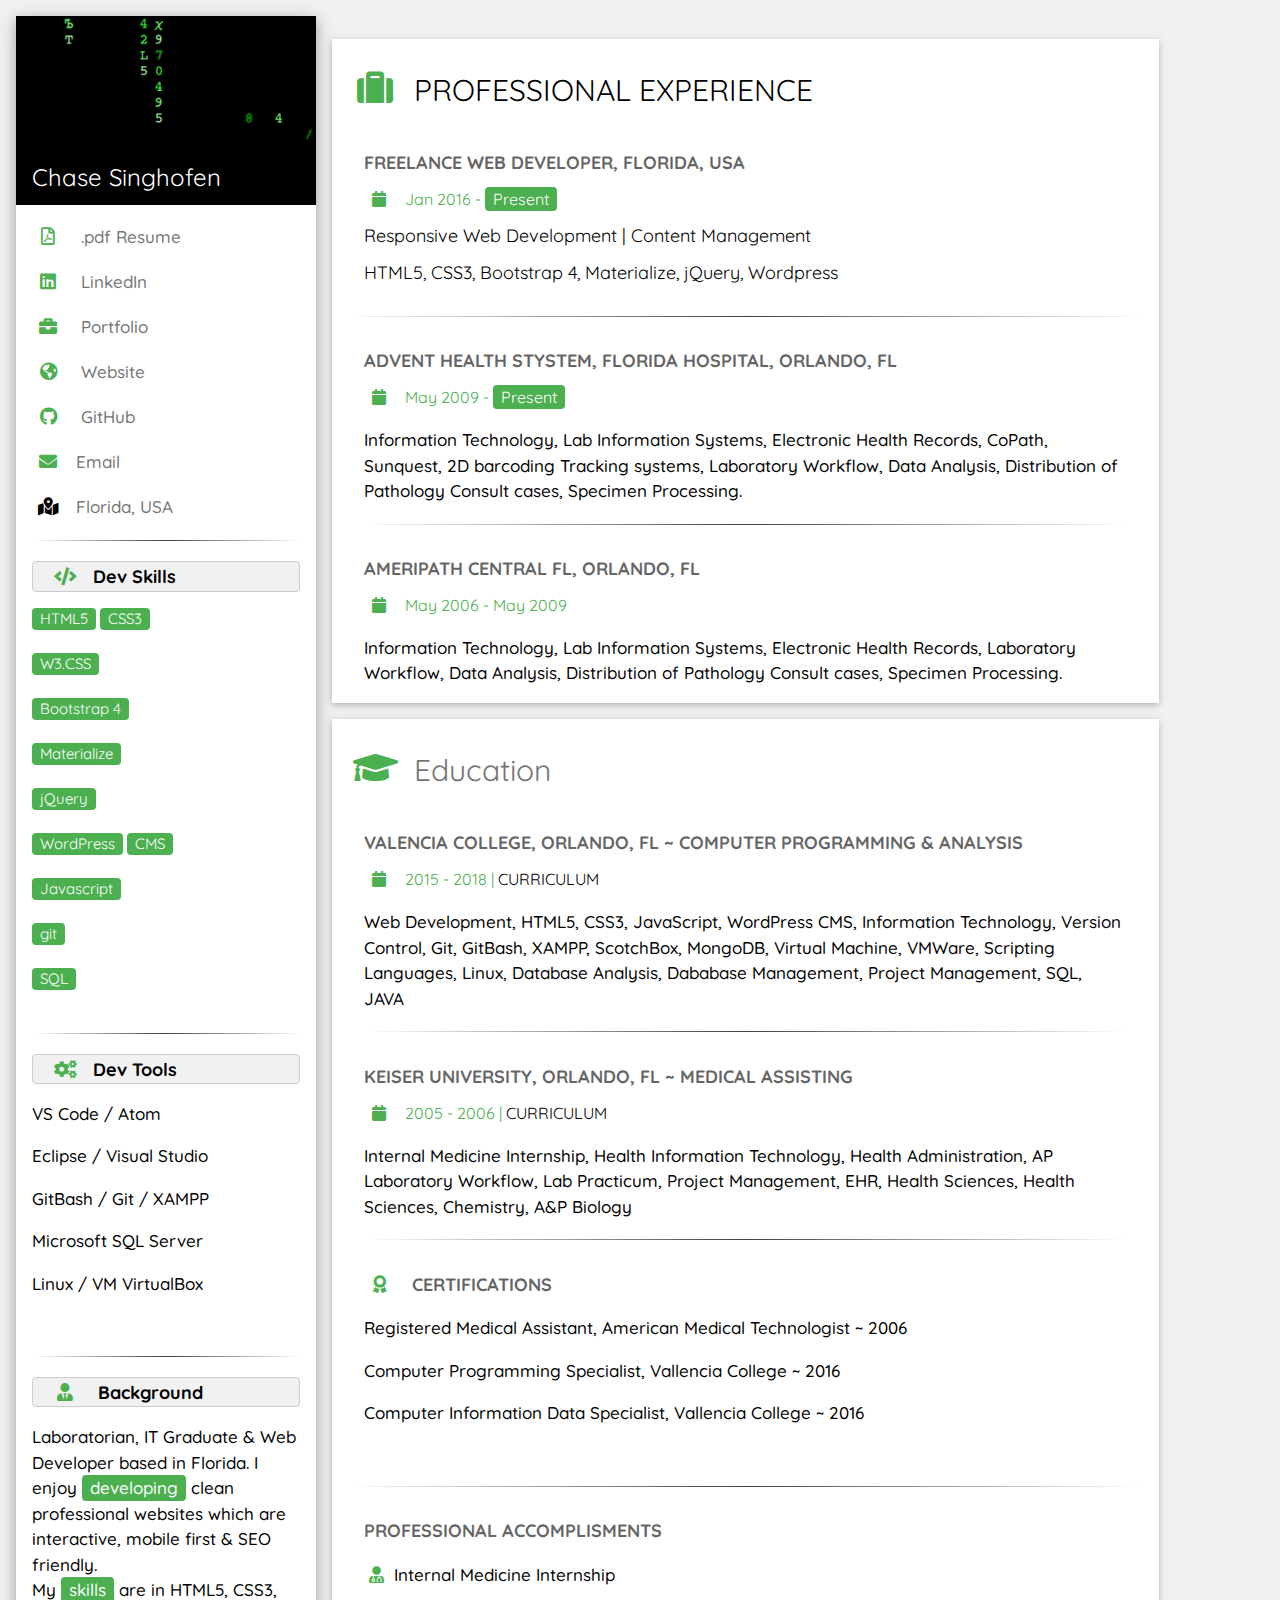
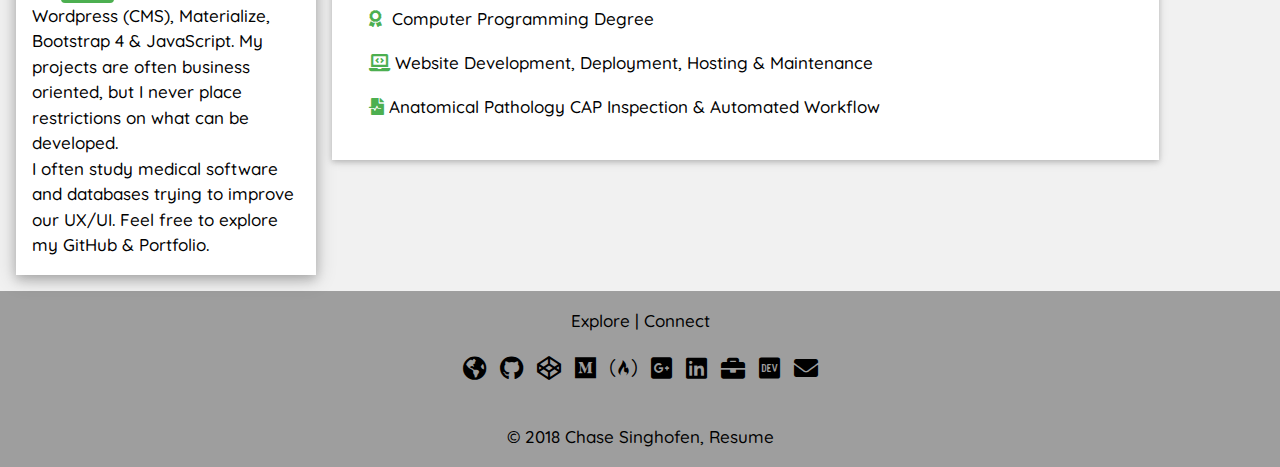
<file: resume.html>
<!DOCTYPE html>
<html>

<title>Chase Singhofen | Web Development</title>
<meta charset="UTF-8">
<meta name="viewport" content="width=device-width, initial-scale=1">

<head>
  <!-- favicon links -->
  <link rel="apple-touch-icon" sizes="57x57" href="img/apple-icon-57x57.png">
  <link rel="apple-touch-icon" sizes="60x60" href="img/apple-icon-60x60.png">
  <link rel="apple-touch-icon" sizes="72x72" href="img/apple-icon-72x72.png">
  <link rel="apple-touch-icon" sizes="76x76" href="img/apple-icon-76x76.png">
  <link rel="apple-touch-icon" sizes="114x114" href="img/apple-icon-114x114.png">
  <link rel="apple-touch-icon" sizes="120x120" href="img/apple-icon-120x120.png">
  <link rel="apple-touch-icon" sizes="144x144" href="img/apple-icon-144x144.png">
  <link rel="apple-touch-icon" sizes="152x152" href="img/apple-icon-152x152.png">
  <link rel="apple-touch-icon" sizes="180x180" href="img/apple-icon-180x180.png">
  <link rel="icon" type="image/png" sizes="192x192" href="img/android-icon-192x192.png">
  <link rel="icon" type="image/png" sizes="32x32" href="img/favicon-32x32.png">
  <link rel="icon" type="image/png" sizes="96x96" href="img/favicon-96x96.png">
  <link rel="icon" type="image/png" sizes="16x16" href="img/favicon-16x16.png">
  <link rel="manifest" href="/manifest.json">
  <meta name="msapplication-TileColor" content="#ffffff">
  <meta name="msapplication-TileImage" content="/ms-icon-144x144.png">
  <meta name="theme-color" content="#ffffff">
  <!-- cdn's & custom styles -->
  <link rel="stylesheet" href="https://www.w3schools.com/w3css/4/w3.css">
  <link rel="stylesheet" href="https://use.fontawesome.com/releases/v5.4.2/css/all.css">
  <link rel="stylesheet" href="w3css.css">
  <link rel="stylesheet" href="resume.css">


</head>

<body class="w3-light-grey">

  <!-- Page Container -->
  <div class="w3-content w3-margin-top" style="max-width:1400px;">

    <!-- The Grid -->
    <div class="w3-row-padding">

      <!-- Left Column -->
      <div class="w3-quarter">
        <div class="w3-white w3-text-grey w3-card-4">
          <div class="w3-display-container w3-animate-zoom">
            <!-- External Link: https://media.giphy.com/media/AOSwwqVjNZlDO/giphy.gif -->
            <img src="resume-giphy.gif" style="width:100%" alt="resume-image">
            <div class="w3-display-bottomleft w3-container w3-text-white">
              <h3 class="w3-animate-right">Chase Singhofen</h3>
            </div>
          </div>

          <div class="w3-container w3-hover-light-grey">
            <div id="google_translate_element"></div>
            <script type="text/javascript">
              function googleTranslateElementInit() {
                new google.translate.TranslateElement({ pageLanguage: 'en' }, 'google_translate_element');
              }
            </script>
            <script type="text/javascript" src="//translate.google.com/translate_a/element.js?cb=googleTranslateElementInit"></script>

            <p>
              <i class="far fa-file-pdf fa-fw w3-margin-right w3-large w3-text-green"></i>
              <a class="w3-hover-text-green" href="chase-singhofen-WEB-DEV-resume.pdf" download>.pdf Resume</a>
            </p>

            <p>
              <i class="fab fa-linkedin fa-fw w3-margin-right w3-large w3-text-green"></i>
              <a class="w3-hover-text-green" href="https://www.linkedin.com/in/chasesinghofen/" target="_blank">LinkedIn</a>
            </p>

            <p>
              <i class="fa fa-briefcase fa-fw w3-margin-right w3-large w3-text-green"></i>
              <a class="w3-hover-text-green" href="https://chasesinghofen.github.io/chasesinghofen/" target="_blank">Portfolio</a>
            </p>

            <p>
              <i class="fas fa-globe-americas w3-spin fa-fw w3-margin-right w3-large w3-text-green"></i>
              <a class="w3-hover-text-green" href="https://singhofen.github.io/" target="_blank">Website</a>
            </p>

            <p>
              <i class="fab fa-github fa-fw w3-margin-right w3-large w3-text-green"></i>
              <a class="w3-hover-text-green" href="https://github.com/singhofen" target="_blank">GitHub</a>
            </p>

            <p>
              <i class="fa fa-envelope fa-fw w3-margin-right w3-large w3-text-green">
                <a class="w3-hover-text-green" href="mailto:ch83311s@yahoo.com?Subject=Hey%20there" target="_top">
              </i>Email</a>
            </p>

            <p>
              <i class="fas fa-map-marked-alt fa-fw w3-margin-right w3-large w3-text-black"></i class="w3-text-black">Florida,
              USA</p>
            <hr>

            <p class="w3-panel w3-light-grey w3-border w3-round w3-large">
              <b>
                <i class="fas fa-code fa-fw w3-margin-right w3-text-green"></i>Dev Skills
              </b>
            </p>

            <span class="w3-tag w3-green w3-round w3-animate-zoom">HTML5</span>
            <span class="w3-tag w3-green w3-round w3-animate-zoom">CSS3</span>
            <br>
            <br>
            <span class="w3-tag w3-green w3-round w3-animate-right">W3.CSS</span>

            <br>
            <br>
            <span class="w3-tag w3-green w3-round w3-animate-zoom">Bootstrap 4</span>
            <br>
            <br>


            <span class="w3-tag w3-green w3-round w3-animate-right">Materialize</span>
            <br>
            <br>
           
            <span class="w3-tag w3-green w3-round w3-animate-left">jQuery</span>

            <br>
            <br>
            

            <span class="w3-tag w3-green w3-round w3-animate-top">WordPress</span>
            <span class="w3-tag w3-green w3-round w3-animate-zoom">CMS</span>

            <br>
            <br>

            <span class="w3-tag w3-green w3-round w3-animate-bottom">Javascript</span>

            <br>
            <br>

            <span class="w3-tag w3-green w3-round w3-animate-left">git</span>
            <br>
            <br>

            <span class="w3-tag w3-green w3-round w3-animate-top">SQL</span>

            <br>
            <br>

            <hr>

            <p class="w3-panel w3-light-grey w3-border w3-round w3-large w3-text-theme">
              <b>
                <i class="fas fa-cogs fa-fw w3-margin-right w3-text-green w3-spin"></i>Dev Tools
              </b>
            </p>
            <p class="w3-text-black">VS Code / Atom</p>
            <div>
              <!-- Some optional content/description -->
            </div>
            <p class="w3-text-black">Eclipse / Visual Studio </p>
            <div>
              <!-- Some optional content/description -->
            </div>
            <p class="w3-text-black"> GitBash / Git / XAMPP </p>
            <div>
              <!-- Some optional content/description -->
            </div>
            <p class="w3-text-black">Microsoft SQL Server</p>
            <div>
              <!-- Some optional content/description -->
            </div>
            <p class="w3-text-black">Linux / VM VirtualBox</p>
            <div>
              <!-- Some optional content/description -->
            </div>
            <br>
            <hr>
            <p class="w3-panel w3-light-grey w3-border w3-round w3-large w3-text-theme">
              <b>
                <i class="fas fa-user-tie fa-fw w3-margin-right w3-text-green"></i>
                Background
              </b>
            </p>
            <p class="w3-text-black">Laboratorian, IT Graduate & Web Developer based in Florida. I enjoy
              <span class="w3-tag w3-green w3-round">developing
              </span> clean professional websites which are interactive, mobile first & SEO friendly.
              <br> My
              <span class="w3-tag w3-green w3-round">skills</span> are in HTML5, CSS3, Wordpress (CMS), Materialize,
              Bootstrap 4 & JavaScript. My projects are often
              business oriented, but I never place restrictions on what can be developed.
              <br> I often study medical software and databases trying to improve our UX/UI. Feel free to explore my
              GitHub &
              Portfolio. </p>
          </div>
        </div>
      </div>
      <br>

      <!-- End Left Column -->

      <!-- Right Column -->

      <!-- Professional experience section -->

      <div class="w3-twothird">
        <div class="w3-container w3-card w3-white w3-margin-bottom">
          <h2 class="w3-text-black w3-padding-16">
            <i class="fa fa-suitcase fa-fw w3-margin-right w3-xxlarge w3-text-green"></i>PROFESSIONAL EXPERIENCE
          </h2>
          <!-- section 1 work experience -->
          <div class="w3-container">
            <h5 class="w3-opacity">
              <b>FREELANCE WEB DEVELOPER, FLORIDA, USA</b>
            </h5>
            <h6 class="w3-text-green">
              <i class="fa fa-calendar fa-fw w3-margin-right"></i>Jan 2016 -
              <span class="w3-tag w3-green w3-round">
                Present</span>
            </h6>
            <!-- quick summary about my development -->
            <h5>Responsive Web Development | Content Management </h5>

            <h5>HTML5, CSS3, Bootstrap 4, Materialize, jQuery, Wordpress</h5>
          </div>
          <hr>
          <!-- section 2 work experience -->
          <div class="w3-container">
            <h5 class="w3-opacity">
              <b>ADVENT HEALTH STYSTEM, FLORIDA HOSPITAL, ORLANDO, FL</b>
            </h5>
            <h6 class="w3-text-green">
              <i class="fa fa-calendar fa-fw w3-margin-right"></i>May 2009 -
              <span class="w3-tag w3-green w3-round">Present</span>
            </h6>
            <p>Information Technology, Lab Information Systems, Electronic Health Records, CoPath, Sunquest, 2D
              barcoding Tracking
              systems, Laboratory Workflow, Data Analysis, Distribution of Pathology Consult cases, Specimen
              Processing.
            </p>
            <hr>
          </div>
          <!-- section 3 work experience -->
          <div class="w3-container">
            <h5 class="w3-opacity">
              <b>AMERIPATH CENTRAL FL, ORLANDO, FL</b>
            </h5>
            <h6 class="w3-text-green">
              <i class="fa fa-calendar fa-fw w3-margin-right"></i>May 2006 - May 2009</h6>
            <p>Information Technology, Lab Information Systems, Electronic Health Records, Laboratory Workflow, Data
              Analysis,
              Distribution of Pathology Consult cases, Specimen Processing. </p>

          </div>
        </div>
        <!-- education section  -->
        <div class="w3-container w3-card w3-white">
          <h2 class="w3-text-grey w3-padding-16">
            <i class="fas fa-graduation-cap fa-fw w3-margin-right w3-xxlarge w3-text-green"></i>Education</h2>
          <div class="w3-container">
            <h5 class="w3-opacity">
              <b>VALENCIA COLLEGE, ORLANDO, FL ~ COMPUTER PROGRAMMING & ANALYSIS</b>
            </h5>
            <h6 class="w3-text-green">
              <i class="fa fa-calendar fa-fw w3-margin-right"></i>2015 - 2018 |
              <span class="w3-text-black">CURRICULUM</span>
            </h6>
            <p>Web Development, HTML5, CSS3, JavaScript, WordPress CMS, Information Technology, Version Control, Git,
              GitBash,
              XAMPP, ScotchBox, MongoDB, Virtual Machine, VMWare, Scripting Languages, Linux, Database Analysis,
              Dababase
              Management, Project Management, SQL, JAVA</p>
            <hr>
          </div>
          <div class="w3-container">
            <h5 class="w3-opacity">
              <b>KEISER UNIVERSITY, ORLANDO, FL ~ MEDICAL ASSISTING </b>
            </h5>
            <h6 class="w3-text-green">
              <i class="fa fa-calendar fa-fw w3-margin-right"></i>2005 - 2006 |
              <span class="w3-text-black">CURRICULUM</span>
            </h6>
            <p>Internal Medicine Internship, Health Information Technology, Health Administration, AP Laboratory
              Workflow, Lab
              Practicum, Project Management, EHR, Health Sciences, Health Sciences, Chemistry, A&P Biology </p>
            <hr>
          </div>
          <div class="w3-container">
            <h5 class="w3-text-green">
              <i class="fa fa-award fa-fw w3-margin-right"></i>
              <b class="w3-text-black w3-opacity">CERTIFICATIONS</b>
            </h5>
            <p>Registered Medical Assistant, American Medical Technologist ~ 2006</p>
            <p>Computer Programming Specialist, Vallencia College ~ 2016</p>
            <p>Computer Information Data Specialist, Vallencia College ~ 2016</p>
            <br>
          </div>
          <hr>
          <div class="w3-container">
            <h5 class="w3-text-green">
              <b class="w3-text-black w3-opacity"> PROFESSIONAL ACCOMPLISMENTS</b>
            </h5>
            <p>
              <i class="fas fa-user-md w3-text-green"></i> Internal Medicine Internship</p>
            <p>
              <i class="fas fa-award w3-text-green"></i> Computer Programming Degree</p>
            <p>
              <i class="fas fa-laptop-code w3-text-green"></i>Website Development, Deployment, Hosting & Maintenance</p>
            <p>
              <i class="fas fa-file-medical-alt w3-text-green"></i>Anatomical Pathology CAP Inspection & Automated
              Workflow
            </p>
            <br>
          </div>
        </div>

        <!-- End Right Column -->
      </div>

      <!-- End Grid -->
    </div>

    <!-- End Page Container -->
  </div>
  <!-- footer & fa fa social links -->
  <footer class="w3-container w3-grey w3-center w3-margin-top">
    <p>Explore | Connect</p>

    <a href="https://singhofen.github.io/" target="_blank">
      <i id="icons" class="fas fa-globe-americas w3-xlarge w3-hover-opacity"></i>
    </a>

    <a href="https://github.com/singhofen" target="_blank">
      <i id="icons" class="fab fa-github w3-xlarge w3-hover-opacity"></i>
    </a>

    <a href="https://codepen.io/csinghofen/" target="_blank">
      <i id="icons" class="fab fa-codepen w3-xlarge w3-hover-opacity"></i>
    </a>

    <a href="https://medium.com/@ch83311s" target="_blank">
      <i id="icons" class="fab fa-medium w3-xlarge w3-hover-opacity"></i>
    </a>

    <a href="https://www.freecodecamp.org/singhofen" target="_blank">
      <i id="icons" class="fab fa-free-code-camp w3-xlarge w3-hover-opacity"></i>
    </a>

    <a href="https://plus.google.com/" target="_blank">
      <i id="icons" class="fab fa-google-plus-square w3-xlarge w3-hover-opacity"></i>
    </a>

    <a href="https://www.linkedin.com/in/chasesinghofen" target="_blank">
      <i id="icons" class="fab fa-linkedin w3-xlarge w3-hover-opacity"></i>
    </a>

    <a href="https://chasesinghofen.github.io/chasesinghofen/" target="_blank">
      <i id="icons" class="fas fa-briefcase w3-xlarge w3-hover-opacity"></i>
    </a>

    <a href="https://dev.to/singhofen" target="_blank">
      <i id="icons" class="fab fa-dev w3-xlarge w3-hover-opacity"></i>
    </a>

    <a href="mailto:ch83311s@yahoo.com?Subject=Hey%20there" target="_blank">
      <i id="icons" class="fa fa-envelope w3-xlarge w3-hover-opacity"></i>
    </a>

    <br>
    <br>
    <p>&copy; 2018 Chase Singhofen, Resume</p>
  </footer>
</body>

</html>
</file>
<file: resume.css>
@import url('https://fonts.googleapis.com/css?family=Montserrat|Quicksand');

html,body,h1,h2,h3,h4,h5,h6 {
  font-family: 'Montserrat', sans-serif;
  font-family: 'Quicksand', sans-serif;
  
}

p{
  font-size: 17px;
  font-weight: 500;
}

i{
  margin: 5px;
}
a{
  text-decoration: none;

}
/* individual css hover */

/* .fas:hover{
  color: white;
}
.fab:hover{
  color: white;
}
.fa:hover{
  color: white;
} */

#icons:hover{
  color:#f3f3f3;
}

/* Gradient transparent - color - transparent */

hr {
  border: 0;
  height: 1px;
  background-image: linear-gradient(to right, rgba(0, 0, 0, 0), rgba(0, 0, 0, 0.75), rgba(0, 0, 0, 0));
}
</file>
<file: w3css.css>
/* W3.CSS 4.10 February 2018 by Jan Egil and Borge Refsnes */
html{box-sizing:border-box}*,*:before,*:after{box-sizing:inherit}
/* Extract from normalize.css by Nicolas Gallagher and Jonathan Neal git.io/normalize */
html{-ms-text-size-adjust:100%;-webkit-text-size-adjust:100%}body{margin:0}
article,aside,details,figcaption,figure,footer,header,main,menu,nav,section,summary{display:block}
audio,canvas,progress,video{display:inline-block}progress{vertical-align:baseline}
audio:not([controls]){display:none;height:0}[hidden],template{display:none}
a{background-color:transparent;-webkit-text-decoration-skip:objects}
a:active,a:hover{outline-width:0}abbr[title]{border-bottom:none;text-decoration:underline;text-decoration:underline dotted}
dfn{font-style:italic}mark{background:#ff0;color:#000}
small{font-size:80%}sub,sup{font-size:75%;line-height:0;position:relative;vertical-align:baseline}
sub{bottom:-0.25em}sup{top:-0.5em}figure{margin:1em 40px}img{border-style:none}svg:not(:root){overflow:hidden}
code,kbd,pre,samp{font-family:monospace,monospace;font-size:1em}hr{box-sizing:content-box;height:0;overflow:visible}
button,input,select,textarea{font:inherit;margin:0}optgroup{font-weight:bold}
button,input{overflow:visible}button,select{text-transform:none}
button,html [type=button],[type=reset],[type=submit]{-webkit-appearance:button}
button::-moz-focus-inner, [type=button]::-moz-focus-inner, [type=reset]::-moz-focus-inner, [type=submit]::-moz-focus-inner{border-style:none;padding:0}
button:-moz-focusring, [type=button]:-moz-focusring, [type=reset]:-moz-focusring, [type=submit]:-moz-focusring{outline:1px dotted ButtonText}
fieldset{border:1px solid #c0c0c0;margin:0 2px;padding:.35em .625em .75em}
legend{color:inherit;display:table;max-width:100%;padding:0;white-space:normal}textarea{overflow:auto}
[type=checkbox],[type=radio]{padding:0}
[type=number]::-webkit-inner-spin-button,[type=number]::-webkit-outer-spin-button{height:auto}
[type=search]{-webkit-appearance:textfield;outline-offset:-2px}
[type=search]::-webkit-search-cancel-button,[type=search]::-webkit-search-decoration{-webkit-appearance:none}
::-webkit-input-placeholder{color:inherit;opacity:0.54}
::-webkit-file-upload-button{-webkit-appearance:button;font:inherit}
/* End extract */
html,body{font-family:Verdana,sans-serif;font-size:15px;line-height:1.5}html{overflow-x:hidden}
h1{font-size:36px}h2{font-size:30px}h3{font-size:24px}h4{font-size:20px}h5{font-size:18px}h6{font-size:16px}.w3-serif{font-family:serif}
h1,h2,h3,h4,h5,h6{font-family:"Segoe UI",Arial,sans-serif;font-weight:400;margin:10px 0}.w3-wide{letter-spacing:4px}
hr{border:0;border-top:1px solid #eee;margin:20px 0}
.w3-image{max-width:100%;height:auto}img{vertical-align:middle}a{color:inherit}
.w3-table,.w3-table-all{border-collapse:collapse;border-spacing:0;width:100%;display:table}.w3-table-all{border:1px solid #ccc}
.w3-bordered tr,.w3-table-all tr{border-bottom:1px solid #ddd}.w3-striped tbody tr:nth-child(even){background-color:#f1f1f1}
.w3-table-all tr:nth-child(odd){background-color:#fff}.w3-table-all tr:nth-child(even){background-color:#f1f1f1}
.w3-hoverable tbody tr:hover,.w3-ul.w3-hoverable li:hover{background-color:#ccc}.w3-centered tr th,.w3-centered tr td{text-align:center}
.w3-table td,.w3-table th,.w3-table-all td,.w3-table-all th{padding:8px 8px;display:table-cell;text-align:left;vertical-align:top}
.w3-table th:first-child,.w3-table td:first-child,.w3-table-all th:first-child,.w3-table-all td:first-child{padding-left:16px}
.w3-btn,.w3-button{border:none;display:inline-block;padding:8px 16px;vertical-align:middle;overflow:hidden;text-decoration:none;color:inherit;background-color:inherit;text-align:center;cursor:pointer;white-space:nowrap}
.w3-btn:hover{box-shadow:0 8px 16px 0 rgba(0,0,0,0.2),0 6px 20px 0 rgba(0,0,0,0.19)}
.w3-btn,.w3-button{-webkit-touch-callout:none;-webkit-user-select:none;-khtml-user-select:none;-moz-user-select:none;-ms-user-select:none;user-select:none}   
.w3-disabled,.w3-btn:disabled,.w3-button:disabled{cursor:not-allowed;opacity:0.3}.w3-disabled *,:disabled *{pointer-events:none}
.w3-btn.w3-disabled:hover,.w3-btn:disabled:hover{box-shadow:none}
.w3-badge,.w3-tag{background-color:#000;color:#fff;display:inline-block;padding-left:8px;padding-right:8px;text-align:center}.w3-badge{border-radius:50%}
.w3-ul{list-style-type:none;padding:0;margin:0}.w3-ul li{padding:8px 16px;border-bottom:1px solid #ddd}.w3-ul li:last-child{border-bottom:none}
.w3-tooltip,.w3-display-container{position:relative}.w3-tooltip .w3-text{display:none}.w3-tooltip:hover .w3-text{display:inline-block}
.w3-ripple:active{opacity:0.5}.w3-ripple{transition:opacity 0s}
.w3-input{padding:8px;display:block;border:none;border-bottom:1px solid #ccc;width:100%}
.w3-select{padding:9px 0;width:100%;border:none;border-bottom:1px solid #ccc}
.w3-dropdown-click,.w3-dropdown-hover{position:relative;display:inline-block;cursor:pointer}
.w3-dropdown-hover:hover .w3-dropdown-content{display:block}
.w3-dropdown-hover:first-child,.w3-dropdown-click:hover{background-color:#ccc;color:#000}
.w3-dropdown-hover:hover > .w3-button:first-child,.w3-dropdown-click:hover > .w3-button:first-child{background-color:#ccc;color:#000}
.w3-dropdown-content{cursor:auto;color:#000;background-color:#fff;display:none;position:absolute;min-width:160px;margin:0;padding:0;z-index:1}
.w3-check,.w3-radio{width:24px;height:24px;position:relative;top:6px}
.w3-sidebar{height:100%;width:200px;background-color:#fff;position:fixed!important;z-index:1;overflow:auto}
.w3-bar-block .w3-dropdown-hover,.w3-bar-block .w3-dropdown-click{width:100%}
.w3-bar-block .w3-dropdown-hover .w3-dropdown-content,.w3-bar-block .w3-dropdown-click .w3-dropdown-content{min-width:100%}
.w3-bar-block .w3-dropdown-hover .w3-button,.w3-bar-block .w3-dropdown-click .w3-button{width:100%;text-align:left;padding:8px 16px}
.w3-main,#main{transition:margin-left .4s}
.w3-modal{z-index:3;display:none;padding-top:100px;position:fixed;left:0;top:0;width:100%;height:100%;overflow:auto;background-color:rgb(0,0,0);background-color:rgba(0,0,0,0.4)}
.w3-modal-content{margin:auto;background-color:#fff;position:relative;padding:0;outline:0;width:600px}
.w3-bar{width:100%;overflow:hidden}.w3-center .w3-bar{display:inline-block;width:auto}
.w3-bar .w3-bar-item{padding:8px 16px;float:left;width:auto;border:none;display:block;outline:0}
.w3-bar .w3-dropdown-hover,.w3-bar .w3-dropdown-click{position:static;float:left}
.w3-bar .w3-button{white-space:normal}
.w3-bar-block .w3-bar-item{width:100%;display:block;padding:8px 16px;text-align:left;border:none;white-space:normal;float:none;outline:0}
.w3-bar-block.w3-center .w3-bar-item{text-align:center}.w3-block{display:block;width:100%}
.w3-responsive{display:block;overflow-x:auto}
.w3-container:after,.w3-container:before,.w3-panel:after,.w3-panel:before,.w3-row:after,.w3-row:before,.w3-row-padding:after,.w3-row-padding:before,
.w3-cell-row:before,.w3-cell-row:after,.w3-clear:after,.w3-clear:before,.w3-bar:before,.w3-bar:after{content:"";display:table;clear:both}
.w3-col,.w3-half,.w3-third,.w3-twothird,.w3-threequarter,.w3-quarter{float:left;width:100%}
.w3-col.s1{width:8.33333%}.w3-col.s2{width:16.66666%}.w3-col.s3{width:24.99999%}.w3-col.s4{width:33.33333%}
.w3-col.s5{width:41.66666%}.w3-col.s6{width:49.99999%}.w3-col.s7{width:58.33333%}.w3-col.s8{width:66.66666%}
.w3-col.s9{width:74.99999%}.w3-col.s10{width:83.33333%}.w3-col.s11{width:91.66666%}.w3-col.s12{width:99.99999%}
@media (min-width:601px){.w3-col.m1{width:8.33333%}.w3-col.m2{width:16.66666%}.w3-col.m3,.w3-quarter{width:24.99999%}.w3-col.m4,.w3-third{width:33.33333%}
.w3-col.m5{width:41.66666%}.w3-col.m6,.w3-half{width:49.99999%}.w3-col.m7{width:58.33333%}.w3-col.m8,.w3-twothird{width:66.66666%}
.w3-col.m9,.w3-threequarter{width:74.99999%}.w3-col.m10{width:83.33333%}.w3-col.m11{width:91.66666%}.w3-col.m12{width:99.99999%}}
@media (min-width:993px){.w3-col.l1{width:8.33333%}.w3-col.l2{width:16.66666%}.w3-col.l3{width:24.99999%}.w3-col.l4{width:33.33333%}
.w3-col.l5{width:41.66666%}.w3-col.l6{width:49.99999%}.w3-col.l7{width:58.33333%}.w3-col.l8{width:66.66666%}
.w3-col.l9{width:74.99999%}.w3-col.l10{width:83.33333%}.w3-col.l11{width:91.66666%}.w3-col.l12{width:99.99999%}}
.w3-content{max-width:980px;margin:auto}.w3-rest{overflow:hidden}
.w3-cell-row{display:table;width:100%}.w3-cell{display:table-cell}
.w3-cell-top{vertical-align:top}.w3-cell-middle{vertical-align:middle}.w3-cell-bottom{vertical-align:bottom}
.w3-hide{display:none!important}.w3-show-block,.w3-show{display:block!important}.w3-show-inline-block{display:inline-block!important}
@media (max-width:600px){.w3-modal-content{margin:0 10px;width:auto!important}.w3-modal{padding-top:30px}
.w3-dropdown-hover.w3-mobile .w3-dropdown-content,.w3-dropdown-click.w3-mobile .w3-dropdown-content{position:relative}	
.w3-hide-small{display:none!important}.w3-mobile{display:block;width:100%!important}.w3-bar-item.w3-mobile,.w3-dropdown-hover.w3-mobile,.w3-dropdown-click.w3-mobile{text-align:center}
.w3-dropdown-hover.w3-mobile,.w3-dropdown-hover.w3-mobile .w3-btn,.w3-dropdown-hover.w3-mobile .w3-button,.w3-dropdown-click.w3-mobile,.w3-dropdown-click.w3-mobile .w3-btn,.w3-dropdown-click.w3-mobile .w3-button{width:100%}}
@media (max-width:768px){.w3-modal-content{width:500px}.w3-modal{padding-top:50px}}
@media (min-width:993px){.w3-modal-content{width:900px}.w3-hide-large{display:none!important}.w3-sidebar.w3-collapse{display:block!important}}
@media (max-width:992px) and (min-width:601px){.w3-hide-medium{display:none!important}}
@media (max-width:992px){.w3-sidebar.w3-collapse{display:none}.w3-main{margin-left:0!important;margin-right:0!important}}
.w3-top,.w3-bottom{position:fixed;width:100%;z-index:1}.w3-top{top:0}.w3-bottom{bottom:0}
.w3-overlay{position:fixed;display:none;width:100%;height:100%;top:0;left:0;right:0;bottom:0;background-color:rgba(0,0,0,0.5);z-index:2}
.w3-display-topleft{position:absolute;left:0;top:0}.w3-display-topright{position:absolute;right:0;top:0}
.w3-display-bottomleft{position:absolute;left:0;bottom:0}.w3-display-bottomright{position:absolute;right:0;bottom:0}
.w3-display-middle{position:absolute;top:50%;left:50%;transform:translate(-50%,-50%);-ms-transform:translate(-50%,-50%)}
.w3-display-left{position:absolute;top:50%;left:0%;transform:translate(0%,-50%);-ms-transform:translate(-0%,-50%)}
.w3-display-right{position:absolute;top:50%;right:0%;transform:translate(0%,-50%);-ms-transform:translate(0%,-50%)}
.w3-display-topmiddle{position:absolute;left:50%;top:0;transform:translate(-50%,0%);-ms-transform:translate(-50%,0%)}
.w3-display-bottommiddle{position:absolute;left:50%;bottom:0;transform:translate(-50%,0%);-ms-transform:translate(-50%,0%)}
.w3-display-container:hover .w3-display-hover{display:block}.w3-display-container:hover span.w3-display-hover{display:inline-block}.w3-display-hover{display:none}
.w3-display-position{position:absolute}
.w3-circle{border-radius:50%}
.w3-round-small{border-radius:2px}.w3-round,.w3-round-medium{border-radius:4px}.w3-round-large{border-radius:8px}.w3-round-xlarge{border-radius:16px}.w3-round-xxlarge{border-radius:32px}
.w3-row-padding,.w3-row-padding>.w3-half,.w3-row-padding>.w3-third,.w3-row-padding>.w3-twothird,.w3-row-padding>.w3-threequarter,.w3-row-padding>.w3-quarter,.w3-row-padding>.w3-col{padding:0 8px}
.w3-container,.w3-panel{padding:0.01em 16px}.w3-panel{margin-top:16px;margin-bottom:16px}
.w3-code,.w3-codespan{font-family:Consolas,"courier new";font-size:16px}
.w3-code{width:auto;background-color:#fff;padding:8px 12px;border-left:4px solid #4CAF50;word-wrap:break-word}
.w3-codespan{color:crimson;background-color:#f1f1f1;padding-left:4px;padding-right:4px;font-size:110%}
.w3-card,.w3-card-2{box-shadow:0 2px 5px 0 rgba(0,0,0,0.16),0 2px 10px 0 rgba(0,0,0,0.12)}
.w3-card-4,.w3-hover-shadow:hover{box-shadow:0 4px 10px 0 rgba(0,0,0,0.2),0 4px 20px 0 rgba(0,0,0,0.19)}
.w3-spin{animation:w3-spin 2s infinite linear}@keyframes w3-spin{0%{transform:rotate(0deg)}100%{transform:rotate(359deg)}}
.w3-animate-fading{animation:fading 10s infinite}@keyframes fading{0%{opacity:0}50%{opacity:1}100%{opacity:0}}
.w3-animate-opacity{animation:opac 0.8s}@keyframes opac{from{opacity:0} to{opacity:1}}
.w3-animate-top{position:relative;animation:animatetop 0.4s}@keyframes animatetop{from{top:-300px;opacity:0} to{top:0;opacity:1}}
.w3-animate-left{position:relative;animation:animateleft 0.4s}@keyframes animateleft{from{left:-300px;opacity:0} to{left:0;opacity:1}}
.w3-animate-right{position:relative;animation:animateright 0.4s}@keyframes animateright{from{right:-300px;opacity:0} to{right:0;opacity:1}}
.w3-animate-bottom{position:relative;animation:animatebottom 0.4s}@keyframes animatebottom{from{bottom:-300px;opacity:0} to{bottom:0;opacity:1}}
.w3-animate-zoom {animation:animatezoom 0.6s}@keyframes animatezoom{from{transform:scale(0)} to{transform:scale(1)}}
.w3-animate-input{transition:width 0.4s ease-in-out}.w3-animate-input:focus{width:100%!important}
.w3-opacity,.w3-hover-opacity:hover{opacity:0.60}.w3-opacity-off,.w3-hover-opacity-off:hover{opacity:1}
.w3-opacity-max{opacity:0.25}.w3-opacity-min{opacity:0.75}
.w3-greyscale-max,.w3-grayscale-max,.w3-hover-greyscale:hover,.w3-hover-grayscale:hover{filter:grayscale(100%)}
.w3-greyscale,.w3-grayscale{filter:grayscale(75%)}.w3-greyscale-min,.w3-grayscale-min{filter:grayscale(50%)}
.w3-sepia{filter:sepia(75%)}.w3-sepia-max,.w3-hover-sepia:hover{filter:sepia(100%)}.w3-sepia-min{filter:sepia(50%)}
.w3-tiny{font-size:10px!important}.w3-small{font-size:12px!important}.w3-medium{font-size:15px!important}.w3-large{font-size:18px!important}
.w3-xlarge{font-size:24px!important}.w3-xxlarge{font-size:36px!important}.w3-xxxlarge{font-size:48px!important}.w3-jumbo{font-size:64px!important}
.w3-left-align{text-align:left!important}.w3-right-align{text-align:right!important}.w3-justify{text-align:justify!important}.w3-center{text-align:center!important}
.w3-border-0{border:0!important}.w3-border{border:1px solid #ccc!important}
.w3-border-top{border-top:1px solid #ccc!important}.w3-border-bottom{border-bottom:1px solid #ccc!important}
.w3-border-left{border-left:1px solid #ccc!important}.w3-border-right{border-right:1px solid #ccc!important}
.w3-topbar{border-top:6px solid #ccc!important}.w3-bottombar{border-bottom:6px solid #ccc!important}
.w3-leftbar{border-left:6px solid #ccc!important}.w3-rightbar{border-right:6px solid #ccc!important}
.w3-section,.w3-code{margin-top:16px!important;margin-bottom:16px!important}
.w3-margin{margin:16px!important}.w3-margin-top{margin-top:16px!important}.w3-margin-bottom{margin-bottom:16px!important}
.w3-margin-left{margin-left:16px!important}.w3-margin-right{margin-right:16px!important}
.w3-padding-small{padding:4px 8px!important}.w3-padding{padding:8px 16px!important}.w3-padding-large{padding:12px 24px!important}
.w3-padding-16{padding-top:16px!important;padding-bottom:16px!important}.w3-padding-24{padding-top:24px!important;padding-bottom:24px!important}
.w3-padding-32{padding-top:32px!important;padding-bottom:32px!important}.w3-padding-48{padding-top:48px!important;padding-bottom:48px!important}
.w3-padding-64{padding-top:64px!important;padding-bottom:64px!important}
.w3-left{float:left!important}.w3-right{float:right!important}
.w3-button:hover{color:#000!important;background-color:#ccc!important}
.w3-transparent,.w3-hover-none:hover{background-color:transparent!important}
.w3-hover-none:hover{box-shadow:none!important}
/* Colors */
.w3-amber,.w3-hover-amber:hover{color:#000!important;background-color:#ffc107!important}
.w3-aqua,.w3-hover-aqua:hover{color:#000!important;background-color:#00ffff!important}
.w3-blue,.w3-hover-blue:hover{color:#fff!important;background-color:#2196F3!important}
.w3-light-blue,.w3-hover-light-blue:hover{color:#000!important;background-color:#87CEEB!important}
.w3-brown,.w3-hover-brown:hover{color:#fff!important;background-color:#795548!important}
.w3-cyan,.w3-hover-cyan:hover{color:#000!important;background-color:#00bcd4!important}
.w3-blue-grey,.w3-hover-blue-grey:hover,.w3-blue-gray,.w3-hover-blue-gray:hover{color:#fff!important;background-color:#607d8b!important}
.w3-green,.w3-hover-green:hover{color:#fff!important;background-color:#4CAF50!important}
.w3-light-green,.w3-hover-light-green:hover{color:#000!important;background-color:#8bc34a!important}
.w3-indigo,.w3-hover-indigo:hover{color:#fff!important;background-color:#3f51b5!important}
.w3-khaki,.w3-hover-khaki:hover{color:#000!important;background-color:#f0e68c!important}
.w3-lime,.w3-hover-lime:hover{color:#000!important;background-color:#cddc39!important}
.w3-orange,.w3-hover-orange:hover{color:#000!important;background-color:#ff9800!important}
.w3-deep-orange,.w3-hover-deep-orange:hover{color:#fff!important;background-color:#ff5722!important}
.w3-pink,.w3-hover-pink:hover{color:#fff!important;background-color:#e91e63!important}
.w3-purple,.w3-hover-purple:hover{color:#fff!important;background-color:#9c27b0!important}
.w3-deep-purple,.w3-hover-deep-purple:hover{color:#fff!important;background-color:#673ab7!important}
.w3-red,.w3-hover-red:hover{color:#fff!important;background-color:#f44336!important}
.w3-sand,.w3-hover-sand:hover{color:#000!important;background-color:#fdf5e6!important}
.w3-teal,.w3-hover-teal:hover{color:#fff!important;background-color:#009688!important}
.w3-yellow,.w3-hover-yellow:hover{color:#000!important;background-color:#ffeb3b!important}
.w3-white,.w3-hover-white:hover{color:#000!important;background-color:#fff!important}
.w3-black,.w3-hover-black:hover{color:#fff!important;background-color:#000!important}
.w3-grey,.w3-hover-grey:hover,.w3-gray,.w3-hover-gray:hover{color:#000!important;background-color:#9e9e9e!important}
.w3-light-grey,.w3-hover-light-grey:hover,.w3-light-gray,.w3-hover-light-gray:hover{color:#000!important;background-color:#f1f1f1!important}
.w3-dark-grey,.w3-hover-dark-grey:hover,.w3-dark-gray,.w3-hover-dark-gray:hover{color:#fff!important;background-color:#616161!important}
.w3-pale-red,.w3-hover-pale-red:hover{color:#000!important;background-color:#ffdddd!important}
.w3-pale-green,.w3-hover-pale-green:hover{color:#000!important;background-color:#ddffdd!important}
.w3-pale-yellow,.w3-hover-pale-yellow:hover{color:#000!important;background-color:#ffffcc!important}
.w3-pale-blue,.w3-hover-pale-blue:hover{color:#000!important;background-color:#ddffff!important}
.w3-text-amber,.w3-hover-text-amber:hover{color:#ffc107!important}
.w3-text-aqua,.w3-hover-text-aqua:hover{color:#00ffff!important}
.w3-text-blue,.w3-hover-text-blue:hover{color:#2196F3!important}
.w3-text-light-blue,.w3-hover-text-light-blue:hover{color:#87CEEB!important}
.w3-text-brown,.w3-hover-text-brown:hover{color:#795548!important}
.w3-text-cyan,.w3-hover-text-cyan:hover{color:#00bcd4!important}
.w3-text-blue-grey,.w3-hover-text-blue-grey:hover,.w3-text-blue-gray,.w3-hover-text-blue-gray:hover{color:#607d8b!important}
.w3-text-green,.w3-hover-text-green:hover{color:#4CAF50!important}
.w3-text-light-green,.w3-hover-text-light-green:hover{color:#8bc34a!important}
.w3-text-indigo,.w3-hover-text-indigo:hover{color:#3f51b5!important}
.w3-text-khaki,.w3-hover-text-khaki:hover{color:#b4aa50!important}
.w3-text-lime,.w3-hover-text-lime:hover{color:#cddc39!important}
.w3-text-orange,.w3-hover-text-orange:hover{color:#ff9800!important}
.w3-text-deep-orange,.w3-hover-text-deep-orange:hover{color:#ff5722!important}
.w3-text-pink,.w3-hover-text-pink:hover{color:#e91e63!important}
.w3-text-purple,.w3-hover-text-purple:hover{color:#9c27b0!important}
.w3-text-deep-purple,.w3-hover-text-deep-purple:hover{color:#673ab7!important}
.w3-text-red,.w3-hover-text-red:hover{color:#f44336!important}
.w3-text-sand,.w3-hover-text-sand:hover{color:#fdf5e6!important}
.w3-text-teal,.w3-hover-text-teal:hover{color:#009688!important}
.w3-text-yellow,.w3-hover-text-yellow:hover{color:#d2be0e!important}
.w3-text-white,.w3-hover-text-white:hover{color:#fff!important}
.w3-text-black,.w3-hover-text-black:hover{color:#000!important}
.w3-text-grey,.w3-hover-text-grey:hover,.w3-text-gray,.w3-hover-text-gray:hover{color:#757575!important}
.w3-text-light-grey,.w3-hover-text-light-grey:hover,.w3-text-light-gray,.w3-hover-text-light-gray:hover{color:#f1f1f1!important}
.w3-text-dark-grey,.w3-hover-text-dark-grey:hover,.w3-text-dark-gray,.w3-hover-text-dark-gray:hover{color:#3a3a3a!important}
.w3-border-amber,.w3-hover-border-amber:hover{border-color:#ffc107!important}
.w3-border-aqua,.w3-hover-border-aqua:hover{border-color:#00ffff!important}
.w3-border-blue,.w3-hover-border-blue:hover{border-color:#2196F3!important}
.w3-border-light-blue,.w3-hover-border-light-blue:hover{border-color:#87CEEB!important}
.w3-border-brown,.w3-hover-border-brown:hover{border-color:#795548!important}
.w3-border-cyan,.w3-hover-border-cyan:hover{border-color:#00bcd4!important}
.w3-border-blue-grey,.w3-hover-border-blue-grey:hover,.w3-border-blue-gray,.w3-hover-border-blue-gray:hover{border-color:#607d8b!important}
.w3-border-green,.w3-hover-border-green:hover{border-color:#4CAF50!important}
.w3-border-light-green,.w3-hover-border-light-green:hover{border-color:#8bc34a!important}
.w3-border-indigo,.w3-hover-border-indigo:hover{border-color:#3f51b5!important}
.w3-border-khaki,.w3-hover-border-khaki:hover{border-color:#f0e68c!important}
.w3-border-lime,.w3-hover-border-lime:hover{border-color:#cddc39!important}
.w3-border-orange,.w3-hover-border-orange:hover{border-color:#ff9800!important}
.w3-border-deep-orange,.w3-hover-border-deep-orange:hover{border-color:#ff5722!important}
.w3-border-pink,.w3-hover-border-pink:hover{border-color:#e91e63!important}
.w3-border-purple,.w3-hover-border-purple:hover{border-color:#9c27b0!important}
.w3-border-deep-purple,.w3-hover-border-deep-purple:hover{border-color:#673ab7!important}
.w3-border-red,.w3-hover-border-red:hover{border-color:#f44336!important}
.w3-border-sand,.w3-hover-border-sand:hover{border-color:#fdf5e6!important}
.w3-border-teal,.w3-hover-border-teal:hover{border-color:#009688!important}
.w3-border-yellow,.w3-hover-border-yellow:hover{border-color:#ffeb3b!important}
.w3-border-white,.w3-hover-border-white:hover{border-color:#fff!important}
.w3-border-black,.w3-hover-border-black:hover{border-color:#000!important}
.w3-border-grey,.w3-hover-border-grey:hover,.w3-border-gray,.w3-hover-border-gray:hover{border-color:#9e9e9e!important}
.w3-border-light-grey,.w3-hover-border-light-grey:hover,.w3-border-light-gray,.w3-hover-border-light-gray:hover{border-color:#f1f1f1!important}
.w3-border-dark-grey,.w3-hover-border-dark-grey:hover,.w3-border-dark-gray,.w3-hover-border-dark-gray:hover{border-color:#616161!important}
.w3-border-pale-red,.w3-hover-border-pale-red:hover{border-color:#ffe7e7!important}.w3-border-pale-green,.w3-hover-border-pale-green:hover{border-color:#e7ffe7!important}
.w3-border-pale-yellow,.w3-hover-border-pale-yellow:hover{border-color:#ffffcc!important}.w3-border-pale-blue,.w3-hover-border-pale-blue:hover{border-color:#e7ffff!important}
</file>
